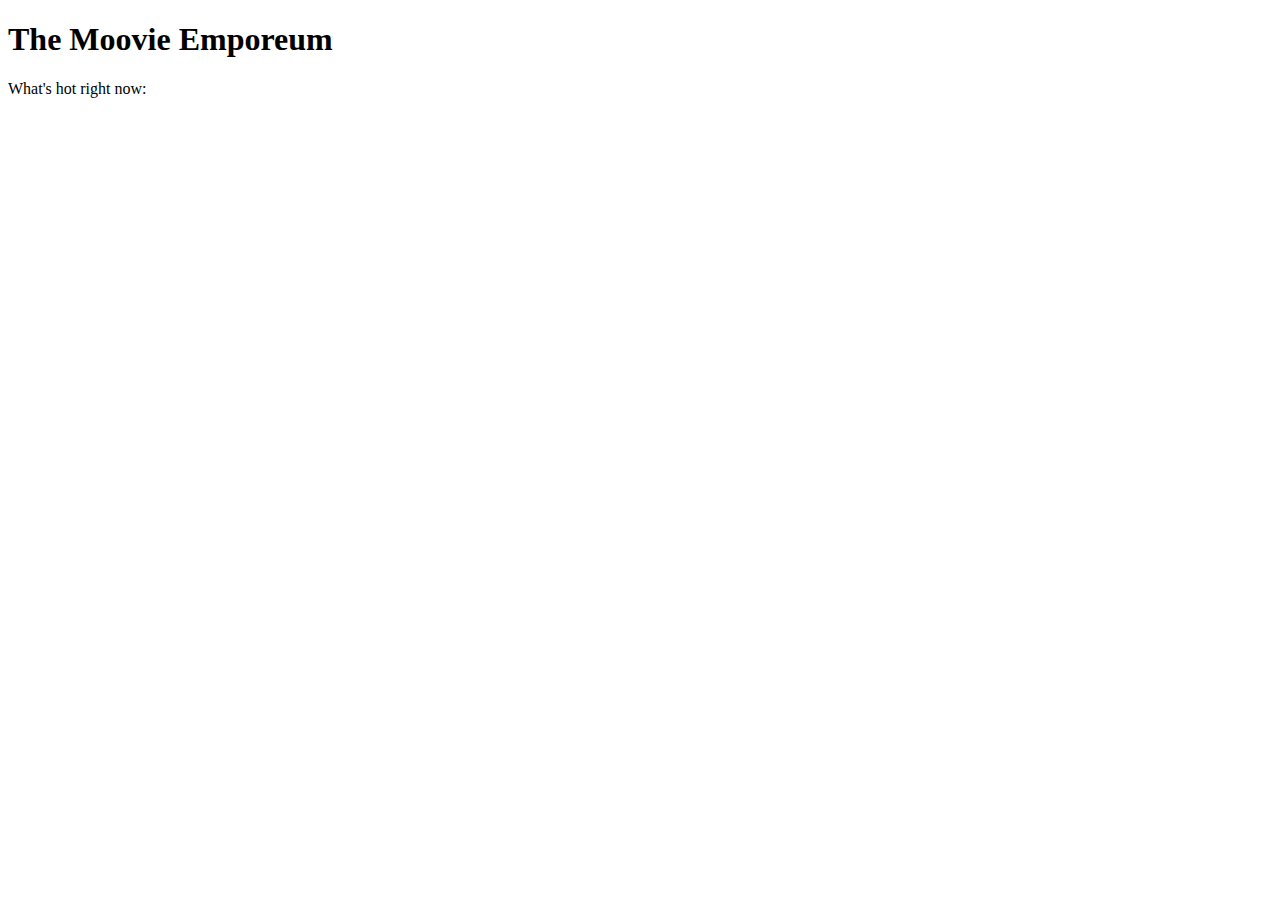
<file: index.html>
<!doctype html>

<html>

<head>
    <script src="app.js"></script>
</head>

<body>
    <h1>The Moovie Emporeum</h1>
    <p>What's hot right now:</p>

    <ul id="movie-list">
    </ul>
</body>

</html>
</file>
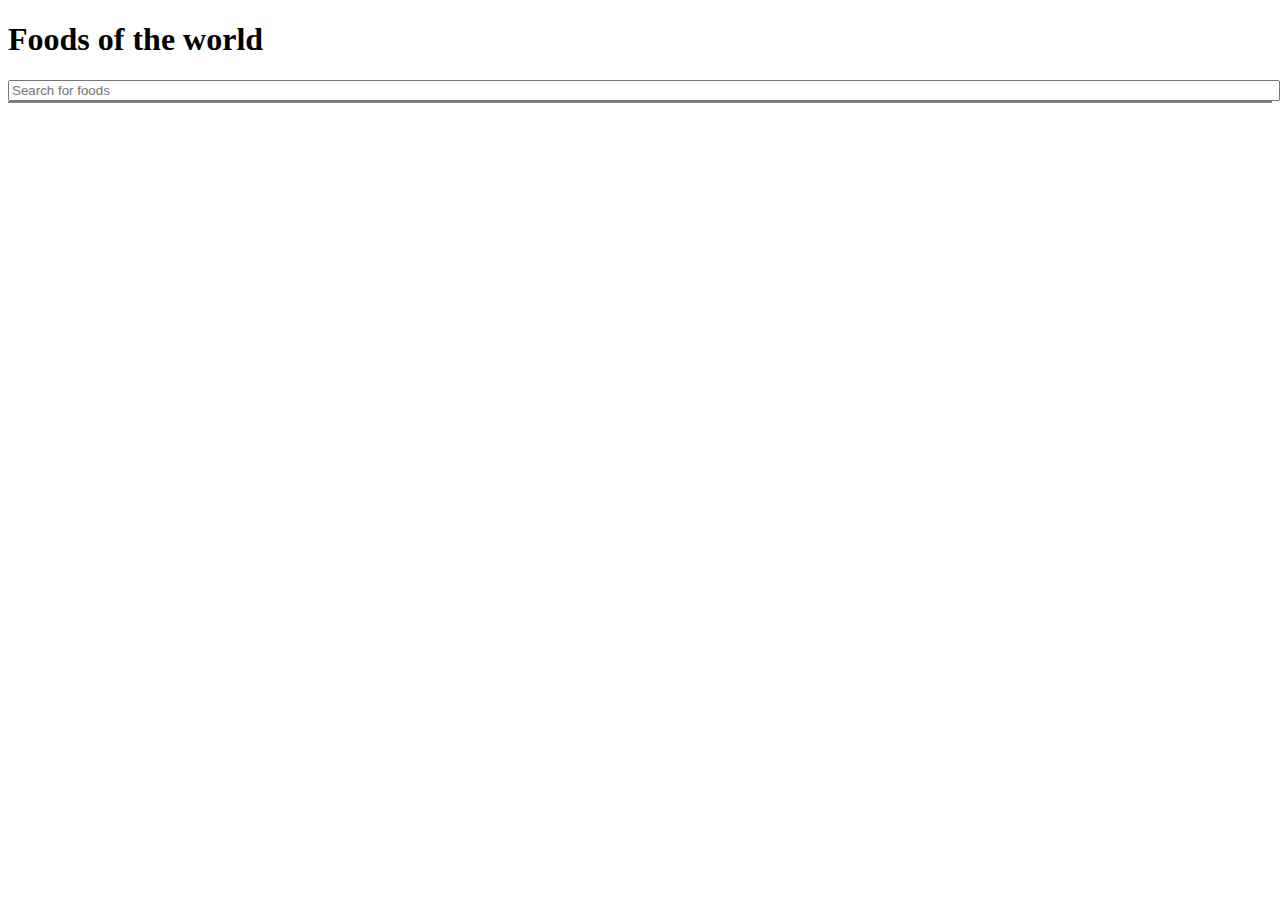
<file: class/index.html>
<!doctype html>

<html>

<head>
    <link rel="stylesheet" href="style.css">
    <script src="app.js"></script>
</head>

<body>
    <h1>Foods of the world</h1>
    <input type="text" id="search" name="foods" placeholder="Search for foods">
    <!-- Where our results will go -->
    <ul id="results"></ul>
</body>

</html>
</file>
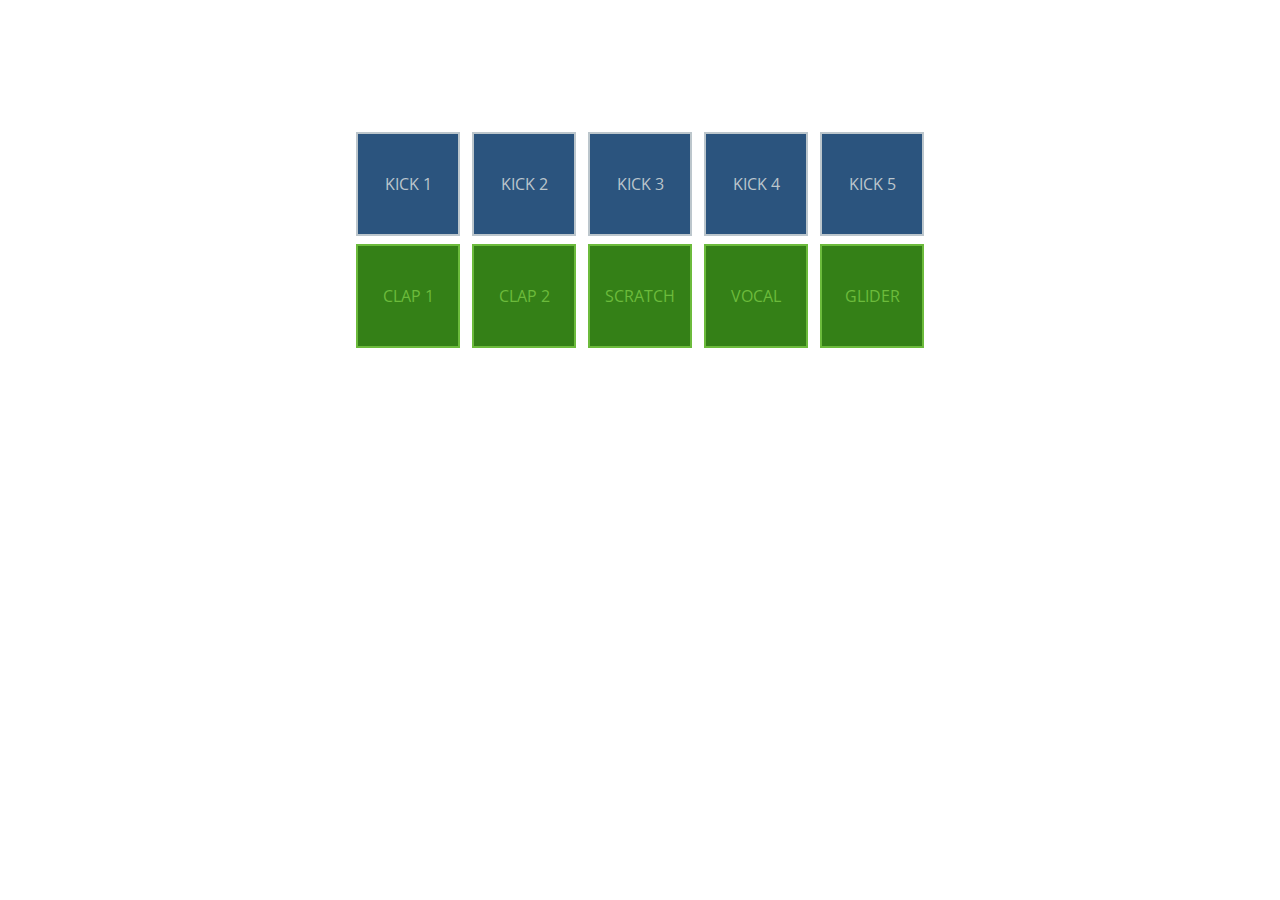
<file: finished/index.html>
<!doctype html>

<html>

<head>
    <title>Jam Session</title>
    <link href="https://fonts.googleapis.com/css?family=Open+Sans" rel="stylesheet" type="text/css">
    <link rel="stylesheet" href="style.css">

    <script type="text/javascript" src="app.js"></script>
</head>

<body>
    <div class="row">
        <div class="button row-1" id="view-q">Kick 1</div>
        <div class="button row-1" id="view-w">Kick 2</div>
        <div class="button row-1" id="view-e">Kick 3</div>
        <div class="button row-1" id="view-r">Kick 4</div>
        <div class="button row-1" id="view-t">Kick 5</div>
    </div>
    <div class="row">
        <div class="button row-2" id="view-a">Clap 1</div>
        <div class="button row-2" id="view-s">Clap 2</div>
        <div class="button row-2" id="view-d">Scratch</div>
        <div class="button row-2" id="view-f">Vocal</div>
        <div class="button row-2" id="view-g">Glider</div>
    </div>

    <!-- The audio samples for the first row -->
    <audio id="play-q" src="https://raw.githubusercontent.com/TIY-Charlotte-Frontend-Engineering/cc-javascript-series/2016-01-26/finished/audio/kick-1.mp3" type="audio/mpeg"></audio>
    <audio id="play-w" src="https://raw.githubusercontent.com/TIY-Charlotte-Frontend-Engineering/cc-javascript-series/2016-01-26/finished/audio/kick-2.mp3" type="audio/mpeg"></audio>
    <audio id="play-e" src="https://raw.githubusercontent.com/TIY-Charlotte-Frontend-Engineering/cc-javascript-series/2016-01-26/finished/audio/kick-3.mp3" type="audio/mpeg"></audio>
    <audio id="play-r" src="https://raw.githubusercontent.com/TIY-Charlotte-Frontend-Engineering/cc-javascript-series/2016-01-26/finished/audio/kick-4.mp3" type="audio/mpeg"></audio>
    <audio id="play-t" src="https://raw.githubusercontent.com/TIY-Charlotte-Frontend-Engineering/cc-javascript-series/2016-01-26/finished/audio/kick-5.mp3" type="audio/mpeg"></audio>
    <!-- The audio samples for the second row -->
    <audio id="play-a" src="https://raw.githubusercontent.com/TIY-Charlotte-Frontend-Engineering/cc-javascript-series/2016-01-26/finished/audio/clap-1.mp3" type="audio/mpeg"></audio>
    <audio id="play-s" src="https://raw.githubusercontent.com/TIY-Charlotte-Frontend-Engineering/cc-javascript-series/2016-01-26/finished/audio/clap-2.mp3" type="audio/mpeg"></audio>
    <audio id="play-d" src="https://raw.githubusercontent.com/TIY-Charlotte-Frontend-Engineering/cc-javascript-series/2016-01-26/finished/audio/scratch.mp3" type="audio/mpeg"></audio>
    <audio id="play-f" src="https://raw.githubusercontent.com/TIY-Charlotte-Frontend-Engineering/cc-javascript-series/2016-01-26/finished/audio/vocal.mp3" type="audio/mpeg"></audio>
    <audio id="play-g" src="https://raw.githubusercontent.com/TIY-Charlotte-Frontend-Engineering/cc-javascript-series/2016-01-26/finished/audio/glider.mp3" type="audio/mpeg"></audio>
</body>

</html>
</file>
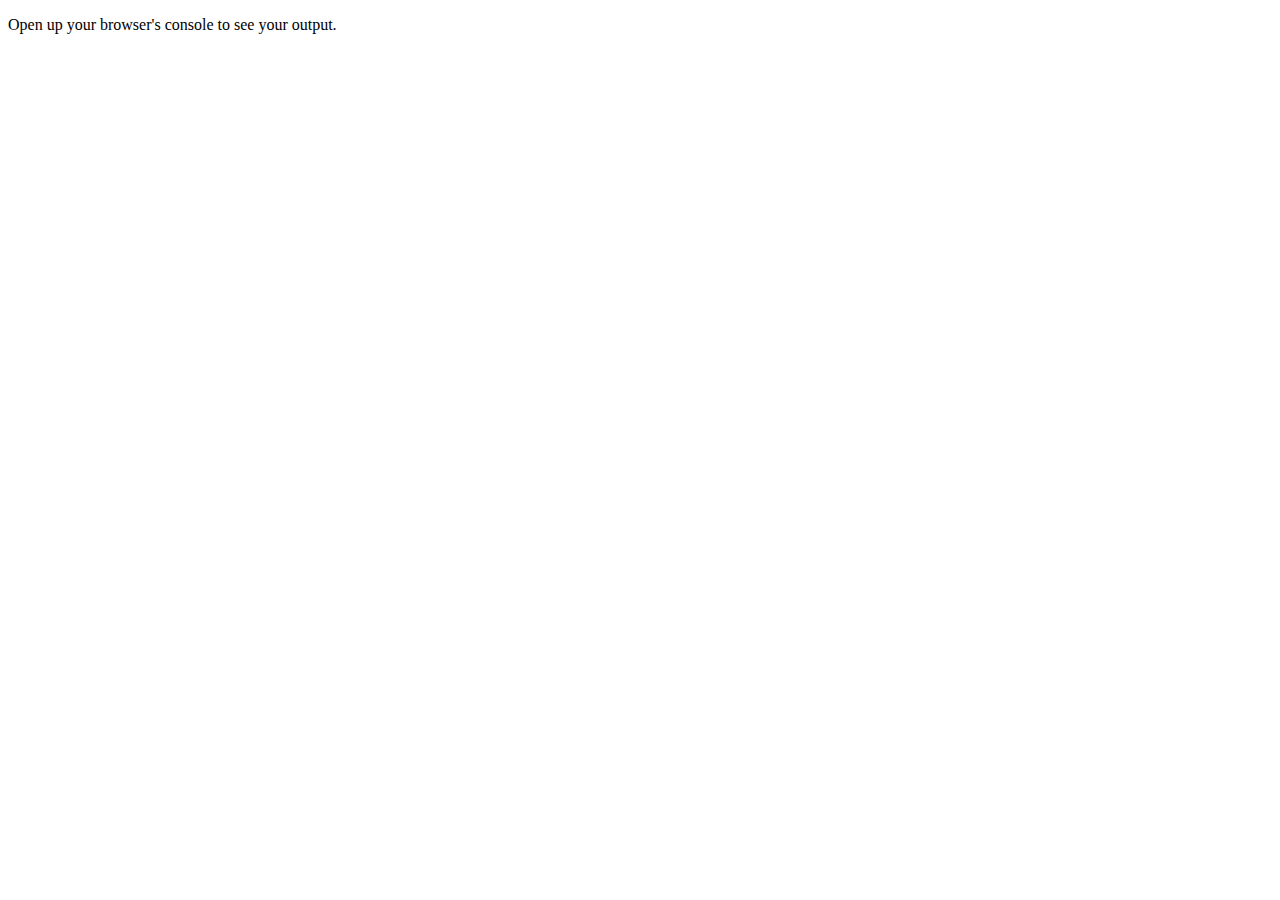
<file: class/hangman.html>
<!doctype html>

<html>

<head>
    <script type="text/javascript" src="words.js"></script>
    <script type="text/javascript" src="hangman.js"></script>
</head>

<body>
    <p>Open up your browser's console to see your output.</p>
</body>

</html>
</file>
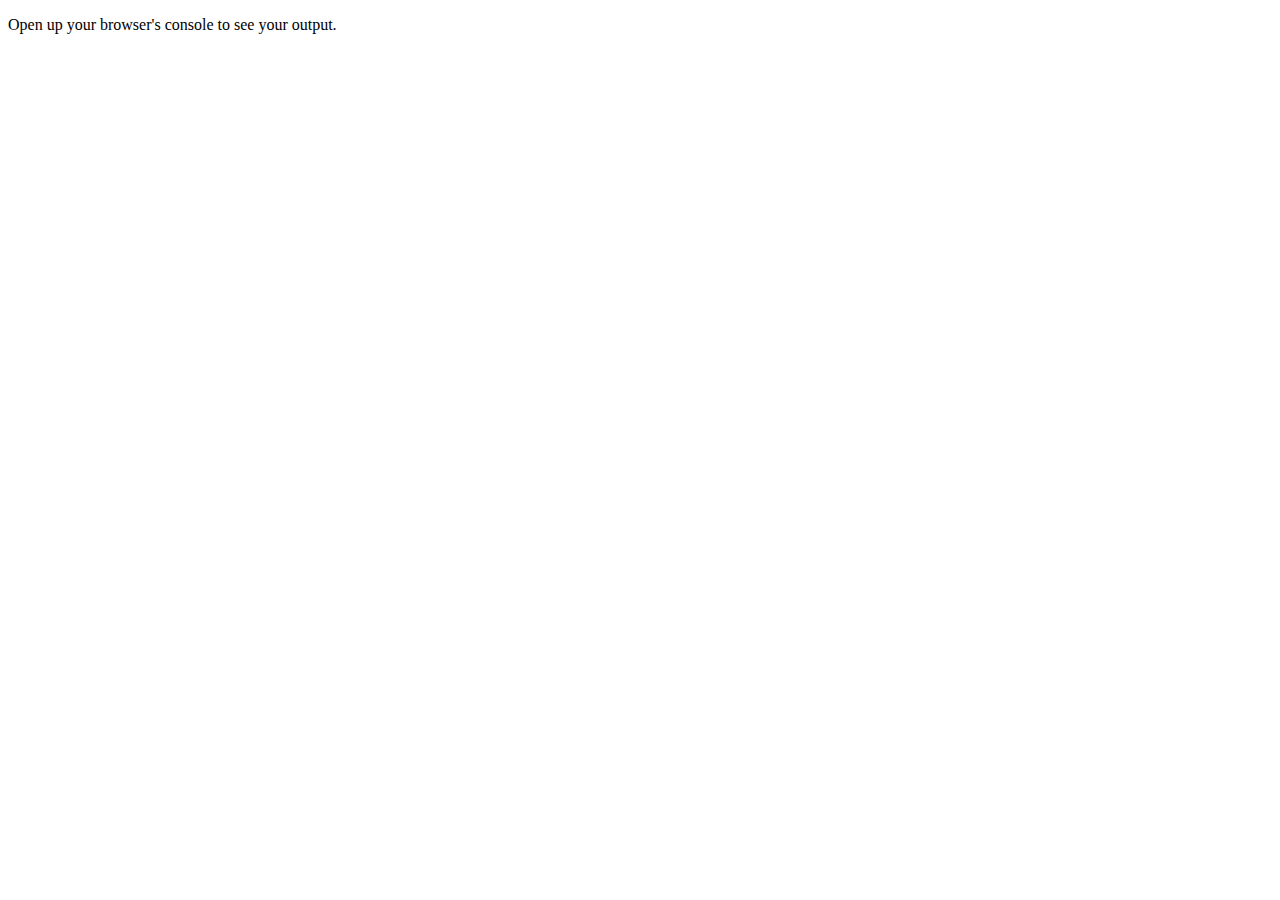
<file: finished/hangman.html>
<!doctype html>

<html>

<head>
    <!-- 
    Include the word list first, then the hangman program. You need to
    include words.js first so that it'll be loaded first and be available
    to the main hangman program.
    -->
    <script type="text/javascript" src="words.js"></script>
    <script type="text/javascript" src="hangman.js"></script>
</head>

<body>
    <p>Open up your browser's console to see your output.</p>
</body>

</html>
</file>
<file: class/style.css>
input {
    width: 100%;
}

ul {
    list-style-type: none;
    padding: 0;
    margin: 0;

    border: 1px solid gray;
}

li {
    cursor: pointer;
    padding: 10px 5px;

    border-bottom: 1px solid lightgray;
}

li:hover {
    background-color: lightsalmon;
}
</file>
<file: finished/style.css>
body {
    margin-top: 10%;
}

.button {
    display: inline-block;
    border: 2px solid black;
    text-align: center;
    width: 100px;
    height: 100px;
    line-height: 100px;
    margin: 4px;
    cursor: pointer;
    text-transform: uppercase;
    font-family: 'Open Sans', sans-serif;
}

div.row {
    text-align: center;
}

.row-1 {
    background-color: #2B547E;
    border-color: #BCC6CC;
    color: #BCC6CC;
}

.row-2 {
    background-color: #348017;
    border-color: #6CBB3C;
    color: #6CBB3C;
}

@keyframes pressed {
    from {}
    to {
        background-color: #FFD801;
        width: 90px;
        height: 90px;
        margin: 9px;
        line-height: 90px;
    }
}

.activated {
    animation-name: pressed;
    animation-duration: .2s;
    animation-iteration-count: 2;
    animation-direction: alternate;
}
</file>
